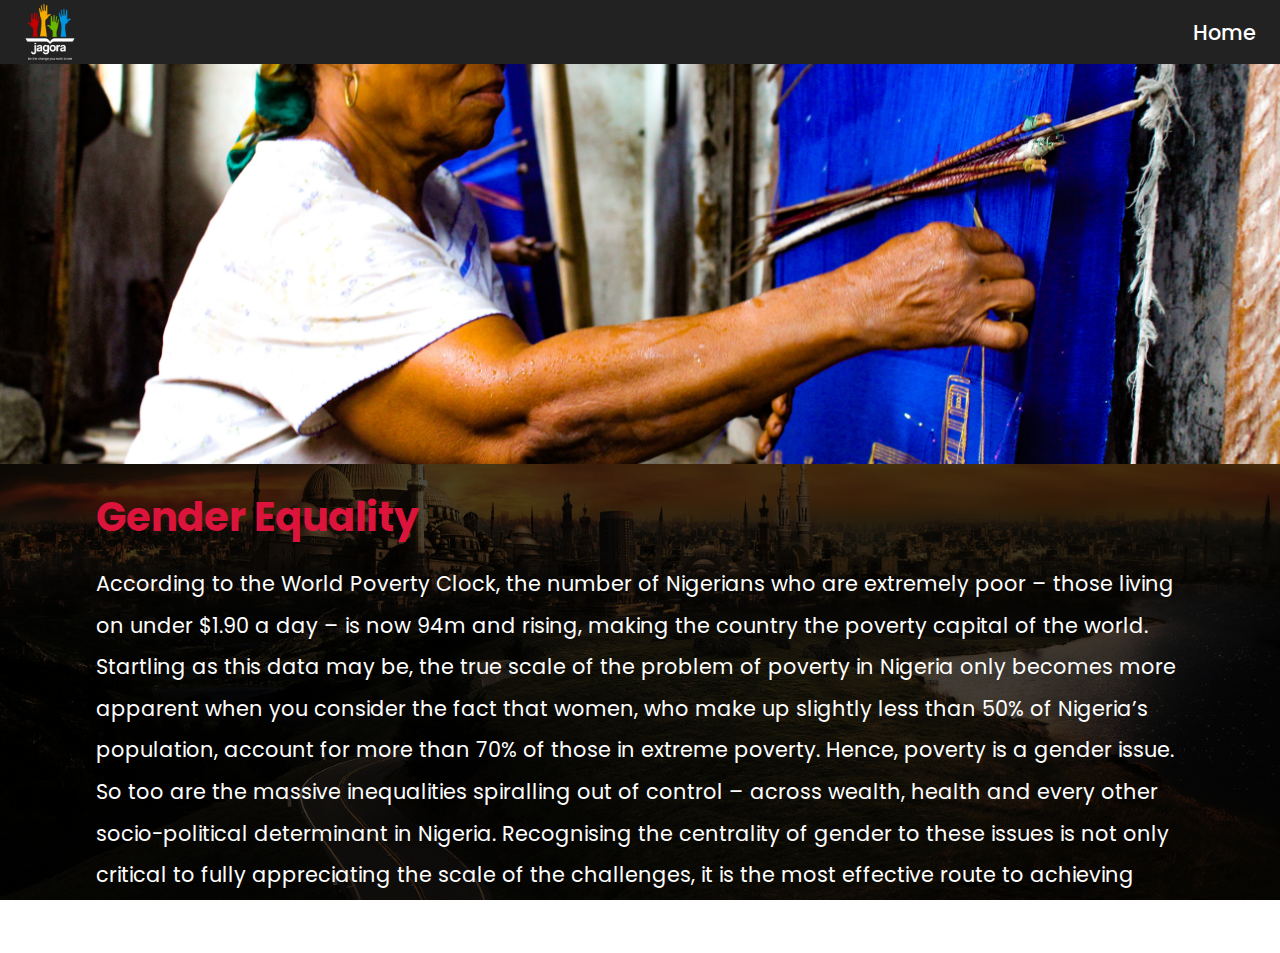
<file: read_more_gender_equality.html>
<?php
// Initialize the session
session_start();

// Check if the user is logged in, if not then redirect him to login page
if (!isset($_SESSION["loggedin"]) || $_SESSION["loggedin"] !== true) {
  header("location: login.php");
  exit;
}
?>

<!DOCTYPE html>
<html lang="en">
	<head>
		<meta charset="UTF-8" />
		<meta http-equiv="X-UA-Compatible" content="IE=edge" />
		<meta name="viewport" content="width=device-width, initial-scale=1.0" />
		<link rel="shortcut icon" href="./src/img/Jagora.png" type="image/x-icon" />
		<link
			href="https://fonts.googleapis.com/css2?family=Poppins:ital,wght@0,400;0,500;0,600;0,700;1,300&display=swap"
			rel="stylesheet"
		/>
		<link
			href="https://fonts.googleapis.com/css2?family=Quicksand:wght@300;400;500;600;700&display=swap"
			rel="stylesheet"
		/>
		<link rel="stylesheet" href="./src/css/style.css" />
		<link rel="stylesheet" href="./src/css/read-more-pages.css" />
		<script defer src="./src/script.js"></script>
		<title>Jagora || Gender Equality</title>
	</head>

	<body>
		<div class="menu-links">
			<ul>
				<li><a href="index.html">Home</a></li>
				<li><a href="index.html">About</a></li>
				<li><a href="index.html">Contact</a></li>
			</ul>
		</div>
		<nav>
			<div class="logo">
				<img src="./src/img/Jagora.png" />
			</div>
			<ul class="nav-links">
				<li><a href="index.html">Home</a></li>
			</ul>
			<div class="menu">
				<div class="hamburger"></div>
			</div>
			<div class="menu-close-btn">&times;</div>
		</nav>

		<section>
			<div class="img-section">
				<img src="./src/img/woman-4-gender-pic.jpg" alt="" />
			</div>
			<main>
				<h1>Gender Equality</h1>
				<p>
					According to the World Poverty Clock, the number of Nigerians who are extremely
					poor – those living on under $1.90 a day – is now 94m and rising, making the
					country the poverty capital of the world. Startling as this data may be, the
					true scale of the problem of poverty in Nigeria only becomes more apparent when
					you consider the fact that women, who make up slightly less than 50% of
					Nigeria’s population, account for more than 70% of those in extreme poverty.
					Hence, poverty is a gender issue. So too are the massive inequalities spiralling
					out of control – across wealth, health and every other socio-political
					determinant in Nigeria. Recognising the centrality of gender to these issues is
					not only critical to fully appreciating the scale of the challenges, it is the
					most effective route to achieving shared progress and prosperity in Africa’s
					most populous country.
				</p>
			</main>
		</section>
	</body>
</html>
</file>
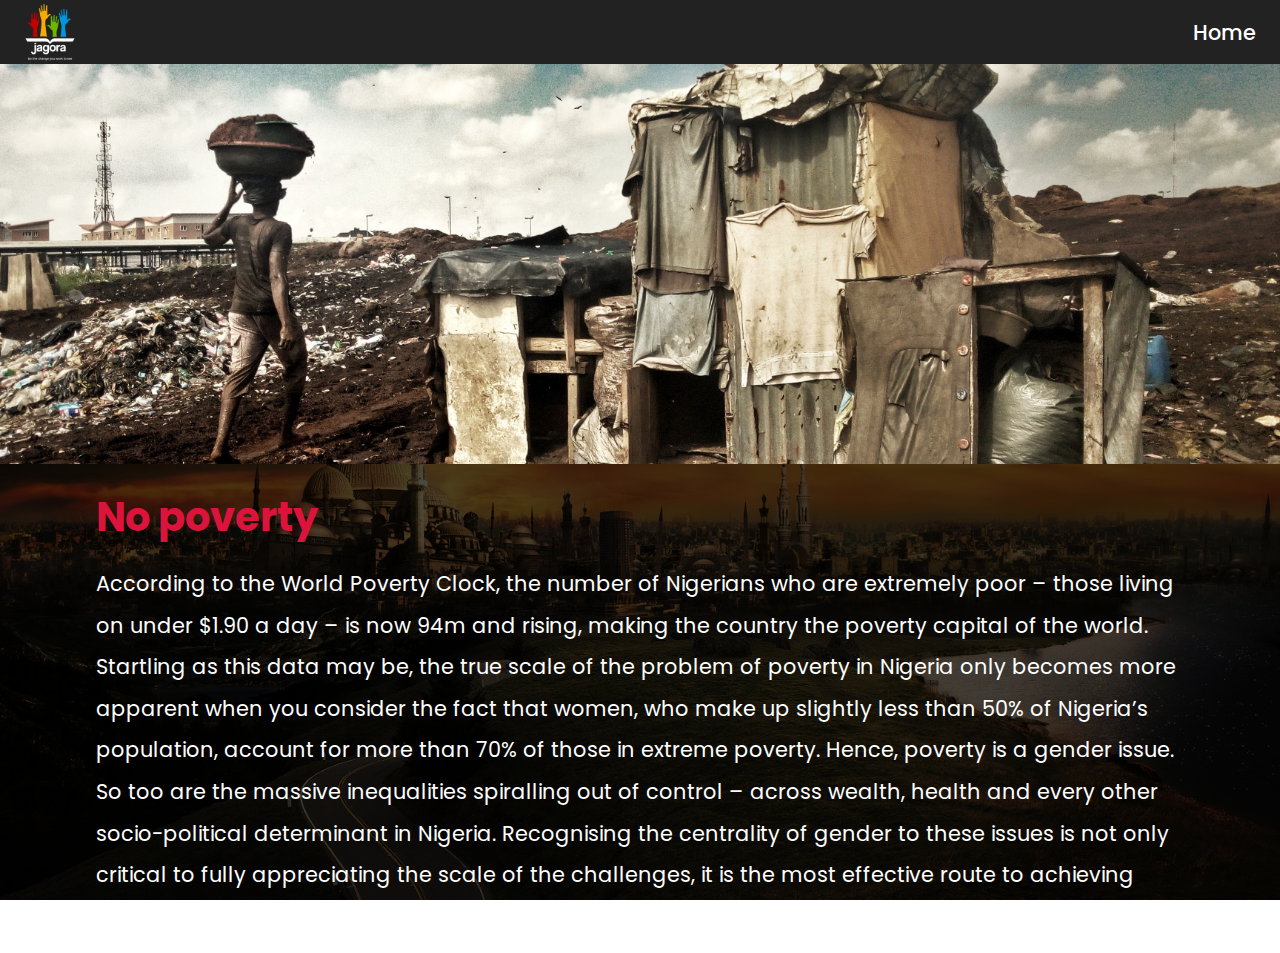
<file: read_more_no_poverty.html>
<?php
// Initialize the session
session_start();

// Check if the user is logged in, if not then redirect him to login page
if (!isset($_SESSION["loggedin"]) || $_SESSION["loggedin"] !== true) {
  header("location: login.php");
  exit;
}
?>

<!DOCTYPE html>
<html lang="en">
	<head>
		<meta charset="UTF-8" />
		<meta http-equiv="X-UA-Compatible" content="IE=edge" />
		<meta name="viewport" content="width=device-width, initial-scale=1.0" />
		<link rel="shortcut icon" href="./src/img/Jagora.png" type="image/x-icon" />
		<link
			href="https://fonts.googleapis.com/css2?family=Poppins:ital,wght@0,400;0,500;0,600;0,700;1,300&display=swap"
			rel="stylesheet"
		/>
		<link
			href="https://fonts.googleapis.com/css2?family=Quicksand:wght@300;400;500;600;700&display=swap"
			rel="stylesheet"
		/>

		<link rel="stylesheet" href="./src/css/style.css" />
		<link rel="stylesheet" href="./src/css/read-more-pages.css" />
		<script defer src="./src/script.js"></script>
		<title>Jagora || No Poverty</title>
	</head>

	<body>
		<div class="menu-links">
			<ul>
				<li><a href="index.html">Home</a></li>
				<li><a href="index.html">About</a></li>
				<li><a href="index.html">Contact</a></li>
			</ul>
		</div>
		<nav>
			<div class="logo">
				<img src="./src/img/Jagora.png" />
			</div>
			<ul class="nav-links">
				<li><a href="index.html">Home</a></li>
			</ul>
			<div class="menu">
				<div class="hamburger"></div>
			</div>
			<div class="menu-close-btn">&times;</div>
		</nav>

		<section>
			<div class="img-section">
				<img src="./src/img/poverty-pic.jpg" alt="" />
			</div>
			<main>
				<h1>No poverty</h1>
				<p>
					According to the World Poverty Clock, the number of Nigerians who are extremely
					poor – those living on under $1.90 a day – is now 94m and rising, making the
					country the poverty capital of the world. Startling as this data may be, the
					true scale of the problem of poverty in Nigeria only becomes more apparent when
					you consider the fact that women, who make up slightly less than 50% of
					Nigeria’s population, account for more than 70% of those in extreme poverty.
					Hence, poverty is a gender issue. So too are the massive inequalities spiralling
					out of control – across wealth, health and every other socio-political
					determinant in Nigeria. Recognising the centrality of gender to these issues is
					not only critical to fully appreciating the scale of the challenges, it is the
					most effective route to achieving shared progress and prosperity in Africa’s
					most populous country.
				</p>
			</main>
		</section>
	</body>
</html>
</file>
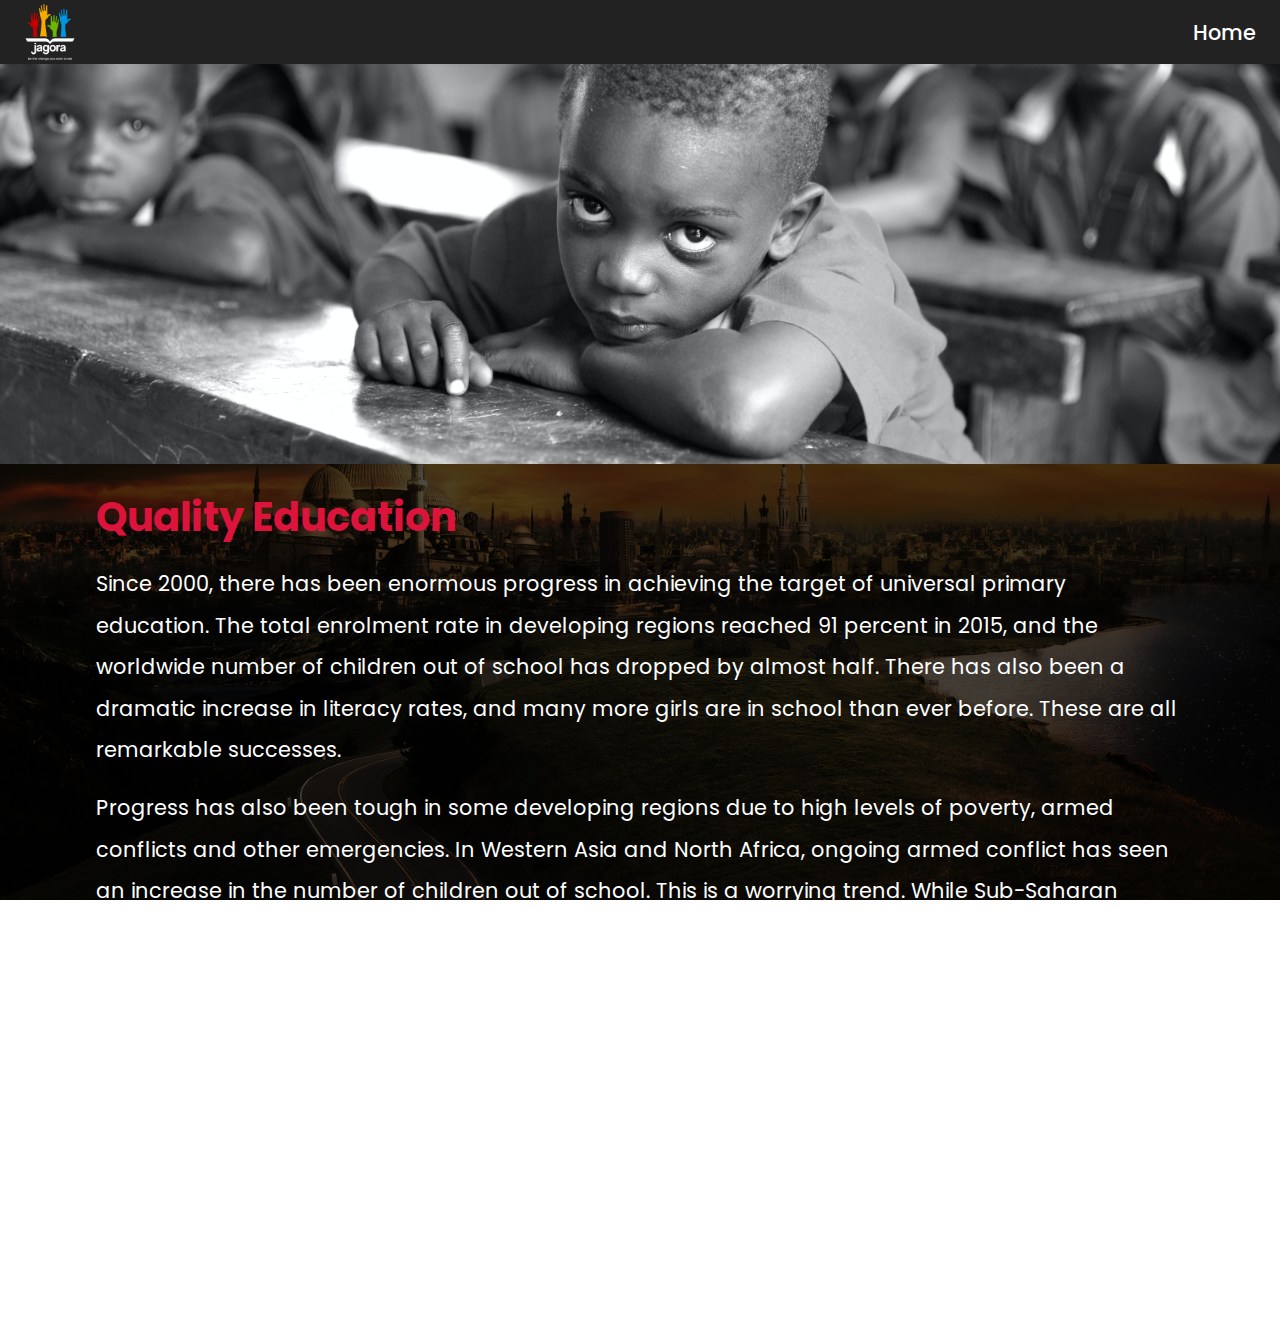
<file: read_more_quality_education.html>
<?php
// Initialize the session
session_start();

// Check if the user is logged in, if not then redirect him to login page
if (!isset($_SESSION["loggedin"]) || $_SESSION["loggedin"] !== true) {
  header("location: login.php");
  exit;
}
?>

<!DOCTYPE html>
<html lang="en">
	<head>
		<meta charset="UTF-8" />
		<meta http-equiv="X-UA-Compatible" content="IE=edge" />
		<meta name="viewport" content="width=device-width, initial-scale=1.0" />
		<link rel="shortcut icon" href="./src/img/Jagora.png" type="image/x-icon" />
		<link
			href="https://fonts.googleapis.com/css2?family=Poppins:ital,wght@0,400;0,500;0,600;0,700;1,300&display=swap"
			rel="stylesheet"
		/>
		<link
			href="https://fonts.googleapis.com/css2?family=Quicksand:wght@300;400;500;600;700&display=swap"
			rel="stylesheet"
		/>

		<link rel="stylesheet" href="./src/css/style.css" />
		<link rel="stylesheet" href="./src/css/read-more-pages.css" />
		<script defer src="./src/script.js"></script>
		<title>Jagora || Quality Education</title>
	</head>

	<body>
		<div class="menu-links">
			<ul>
				<li><a href="index.html">Home</a></li>
				<li><a href="index.html">About</a></li>
				<li><a href="index.html">Contact</a></li>
			</ul>
		</div>
		<nav>
			<div class="logo">
				<img src="./src/img/Jagora.png" />
			</div>
			<ul class="nav-links">
				<li><a href="index.html">Home</a></li>
			</ul>
			<div class="menu">
				<div class="hamburger"></div>
			</div>
			<div class="menu-close-btn">&times;</div>
		</nav>

		<section>
			<div class="img-section">
				<img src="./src/img/poor-education-pic.jpg" alt="" />
			</div>
			<main>
				<h1>Quality Education</h1>
				<p>
					Since 2000, there has been enormous progress in achieving the target of
					universal primary education. The total enrolment rate in developing regions
					reached 91 percent in 2015, and the worldwide number of children out of school
					has dropped by almost half. There has also been a dramatic increase in literacy
					rates, and many more girls are in school than ever before. These are all
					remarkable successes.
				</p>
				<p>
					Progress has also been tough in some developing regions due to high levels of
					poverty, armed conflicts and other emergencies. In Western Asia and North
					Africa, ongoing armed conflict has seen an increase in the number of children
					out of school. This is a worrying trend. While Sub-Saharan Africa made the
					greatest progress in primary school enrolment among all developing regions –
					from 52 percent in 1990, up to 78 percent in 2012 – large disparities still
					remain. Children from the poorest households are up to four times more likely to
					be out of school than those of the richest households. Disparities between rural
					and urban areas also remain high.
				</p>
				<p>
					Achieving inclusive and quality education for all reaffirms the belief that
					education is one of the most powerful and proven vehicles for sustainable
					development. This goal ensures that all girls and boys complete free primary and
					secondary schooling by 2030. It also aims to provide equal access to affordable
					vocational training, to eliminate gender and wealth disparities, and achieve
					universal access to a quality higher education.
				</p>
			</main>
		</section>
	</body>
</html>
</file>
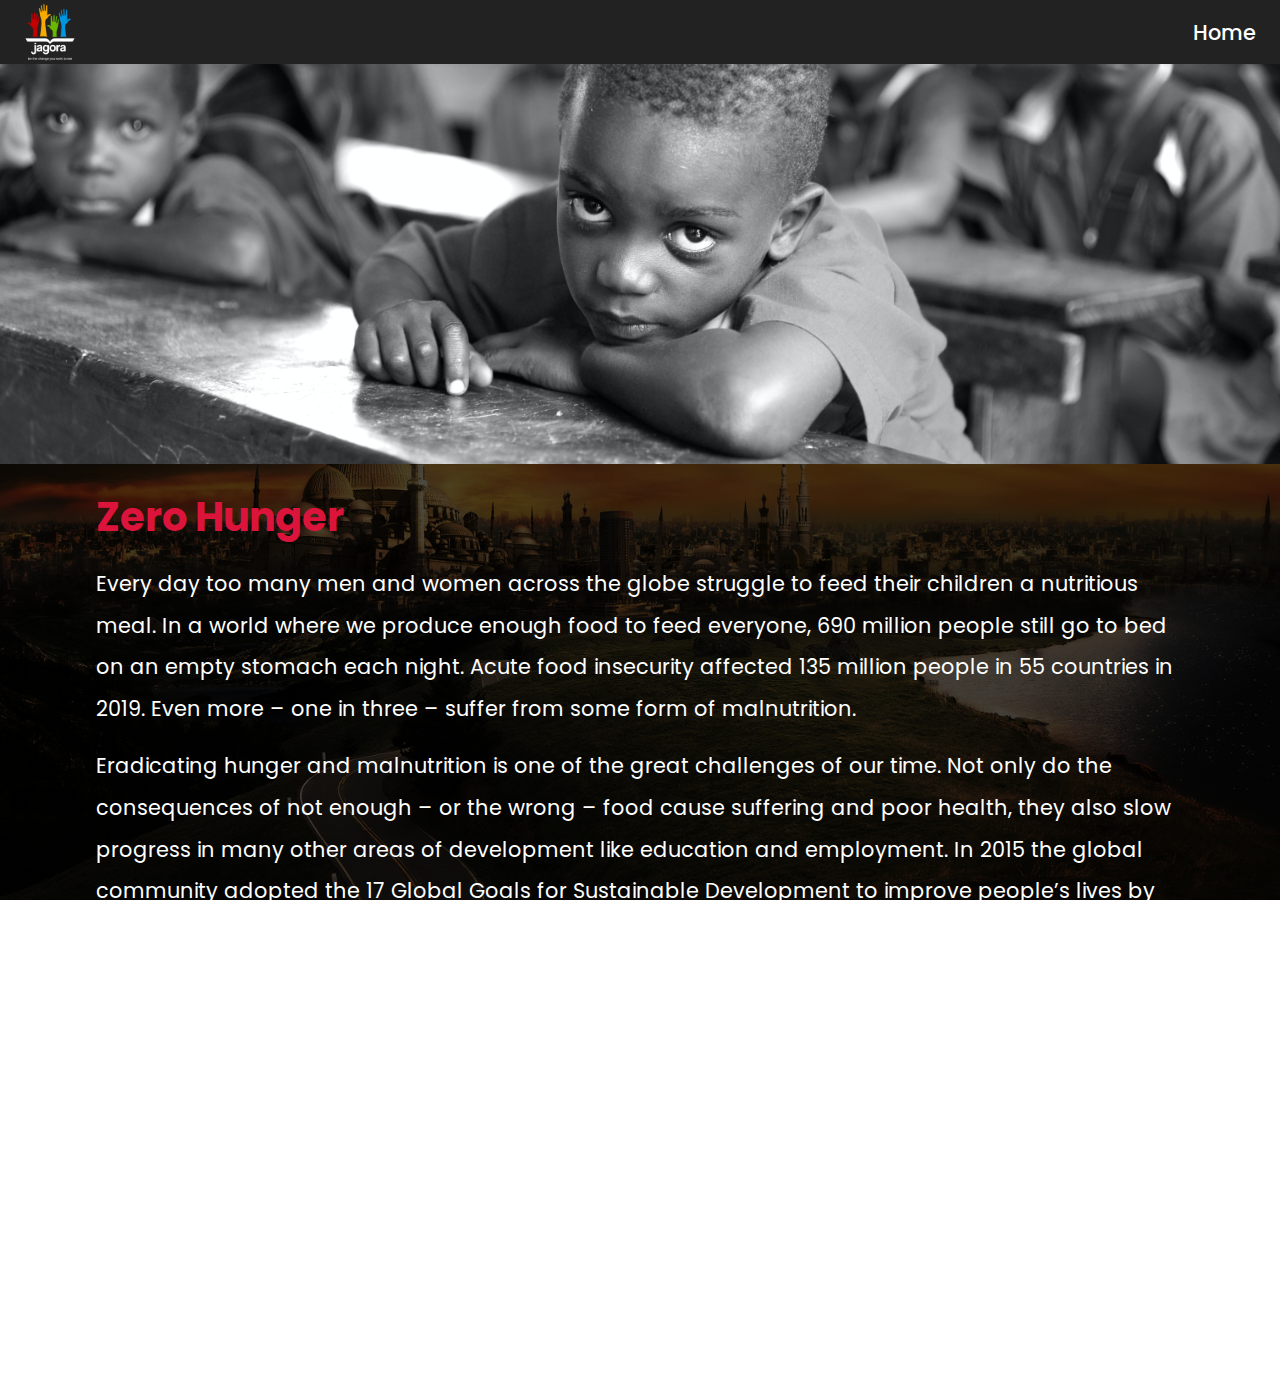
<file: read_more_zero_hunger.html>
<?php
// Initialize the session
session_start();

// Check if the user is logged in, if not then redirect him to login page
if (!isset($_SESSION["loggedin"]) || $_SESSION["loggedin"] !== true) {
  header("location: login.php");
  exit;
}
?>

<!DOCTYPE html>
<html lang="en">
	<head>
		<meta charset="UTF-8" />
		<meta http-equiv="X-UA-Compatible" content="IE=edge" />
		<meta name="viewport" content="width=device-width, initial-scale=1.0" />
		<link rel="shortcut icon" href="./src/img/Jagora.png" type="image/x-icon" />
		<link
			href="https://fonts.googleapis.com/css2?family=Poppins:ital,wght@0,400;0,500;0,600;0,700;1,300&display=swap"
			rel="stylesheet"
		/>
		<link
			href="https://fonts.googleapis.com/css2?family=Quicksand:wght@300;400;500;600;700&display=swap"
			rel="stylesheet"
		/>

		<link rel="stylesheet" href="./src/css/style.css" />
		<link rel="stylesheet" href="./src/css/read-more-pages.css" />
		<script defer src="./src/script.js"></script>
		<title>Jagora || Zero Hunger</title>
	</head>

	<body>
		<div class="menu-links">
			<ul>
				<li><a href="index.html">Home</a></li>
				<li><a href="index.html">About</a></li>
				<li><a href="index.html">Contact</a></li>
			</ul>
		</div>
		<nav>
			<div class="logo">
				<img src="./src/img/Jagora.png" />
			</div>
			<ul class="nav-links">
				<li><a href="index.html">Home</a></li>
			</ul>
			<div class="menu">
				<div class="hamburger"></div>
			</div>
			<div class="menu-close-btn">&times;</div>
		</nav>

		<section>
			<div class="img-section">
				<img src="./src/img/poor-education-pic.jpg" alt="" />
			</div>
			<main>
				<h1>Zero Hunger</h1>
				<p>
					Every day too many men and women across the globe struggle to feed their
					children a nutritious meal. In a world where we produce enough food to feed
					everyone, 690 million people still go to bed on an empty stomach each night.
					Acute food insecurity affected 135 million people in 55 countries in 2019. Even
					more – one in three – suffer from some form of malnutrition.
				</p>
				<p>
					Eradicating hunger and malnutrition is one of the great challenges of our time.
					Not only do the consequences of not enough – or the wrong – food cause suffering
					and poor health, they also slow progress in many other areas of development like
					education and employment. In 2015 the global community adopted the 17 Global
					Goals for Sustainable Development to improve people’s lives by 2030. Goal 2 –
					Zero Hunger – pledges to end hunger, achieve food security, improve nutrition
					and promote sustainable agriculture, and is the priority of the World Food
					Programme. Every day, WFP and its partners work to bring us closer to a zero
					hunger world. With our humanitarian food assistance, we provide nutritious food
					to those in urgent need. Meanwhile our complementary programmes address the root
					causes of hunger, building the resilience of communities, so we don’t need to
					keep saving the same lives each year The world has made great progress in
					reducing hunger: there are 300 million fewer hungry people than in 1990-92,
					despite a 1.9 billion increase in the world’s population. But there is still a
					long way to go, and no one organization can achieve Zero Hunger if it works
					alone. If we want to see a world free of hunger by 2030, governments, citizens,
					civil society organizations and the private sector must collaborate to invest,
					innovate and create lasting solutions.
				</p>
			</main>
		</section>
	</body>
</html>
</file>
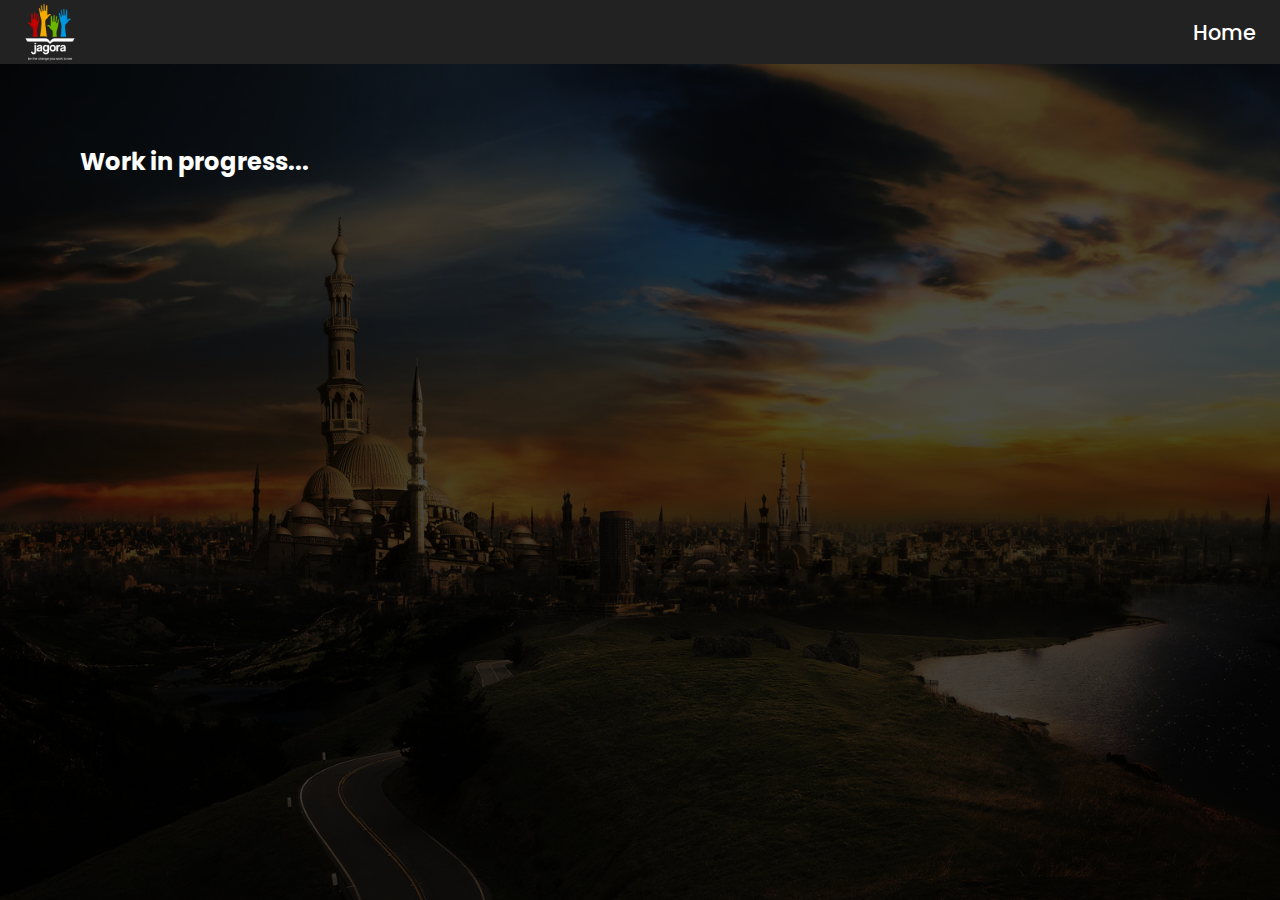
<file: work_in_progress.html>
<?php
// Initialize the session
session_start();

// Check if the user is logged in, if not then redirect him to login page
if (!isset($_SESSION["loggedin"]) || $_SESSION["loggedin"] !== true) {
  header("location: login.php");
  exit;
}
?>

<!DOCTYPE html>
<html lang="en">
	<head>
		<meta charset="UTF-8" />
		<meta http-equiv="X-UA-Compatible" content="IE=edge" />
		<meta name="viewport" content="width=device-width, initial-scale=1.0" />
		<link rel="shortcut icon" href="./src/img/Jagora.png" type="image/x-icon" />
		<link
			href="https://fonts.googleapis.com/css2?family=Poppins:ital,wght@0,400;0,500;0,600;0,700;1,300&display=swap"
			rel="stylesheet"
		/>
		<link
			href="https://fonts.googleapis.com/css2?family=Quicksand:wght@300;400;500;600;700&display=swap"
			rel="stylesheet"
		/>

		<link rel="stylesheet" href="./src/css/style.css" />
		<script defer src="./src/script.js"></script>
		<title>Jagora || No Poverty</title>
	</head>

	<body>
		<div class="menu-links">
			<ul>
				<li><a href="index.html">Home</a></li>
				<li><a href="index.html">About</a></li>
				<li><a href="index.html">Contact</a></li>
			</ul>
		</div>
		<nav>
			<div class="logo">
				<img src="./src/img/Jagora.png" />
			</div>
			<ul class="nav-links">
				<li><a href="index.html">Home</a></li>
			</ul>
			<div class="menu">
				<div class="hamburger"></div>
			</div>
			<div class="menu-close-btn">&times;</div>
		</nav>

		<section class="in-progress">
			<h2>Work in progress...</h2>
		</section>
	</body>
</html>
</file>
<file: src/css/style.css>
*,
*::before,
*::after {
	margin: 0;
	padding: 0;
	box-sizing: border-box;
	scroll-behavior: smooth;
}

body {
	background-image: linear-gradient(
			to right bottom,
			rgba(0, 0, 0, 0.7),
			rgba(0, 0, 0, 0.7)
		),
		url('../img/background.jpg');
	background-repeat: no-repeat;
	background-size: cover;
	background-position: center;
	background-attachment: fixed;
	font-family: 'Poppins', sans-serif;
	font-weight: 400;
	z-index: 1;
	color: #fff;
	position: relative;
	overflow-x: hidden;
}

nav {
	display: flex;
	height: 4rem;
	justify-content: space-between;
	align-items: center;
	margin: 0rem;
	z-index: 2;
	position: sticky;
	top: 0;
	background-color: rgb(34, 34, 34);
}

nav ul {
	display: flex;
	list-style: none;
	position: relative;
}

nav ul a {
	color: #fff;
	text-decoration: none;
	font-size: 1.3rem;
	font-weight: 500;
	position: relative;
}

nav ul a::after {
	display: block;
	content: '';
	position: absolute;
	height: 3px;
	bottom: 0;
	left: 0;
	right: 0;
	background-color: #fff;
	transform-origin: left;
	transition: 200ms ease;
	transform: scaleX(0);
}

nav > ul > li > a:hover::after {
	transform: scaleX(1);
}

nav ul li {
	margin: 0 1.5rem;
}

nav .logo {
	width: 100px;
	height: 100px;
}

nav .logo img {
	width: 100%;
	height: 100%;
}

section {
	margin: 5rem;
}

.login-options {
	display: flex;
	flex-direction: column;
	position: absolute;
	top: 2rem;
	right: 0;
	/* border-radius: 5px; */
	width: fit-content;
	transform: translateX(300px);
	background-color: rgb(34, 34, 34);
	padding: 0.5rem 0;
	transition: transform 200ms ease-out;
	z-index: -1;
}

.login-options li {
	padding: 0.4rem 0;
	text-align: center;
}

.login-options a {
	font-size: 1rem;
}

#login-link a span {
	display: inline-block;
	color: #b1ce2e;
	transform: rotate(90deg);
	font-size: 1.3rem;
	font-weight: 600;
	transition: transform 500ms ease;
}

main .goals {
	margin: 5rem auto;
	width: 500px;
	display: grid;
	grid-template-columns: repeat(2, minmax(150px, 1fr));
	grid-template-rows: auto;
	grid-gap: 1rem;
}

main .goals img {
	width: 100%;
	transition: transform, opacity, 500ms ease;
	z-index: 0;
}

main .goals > div {
	position: relative;
}

main .goals button {
	position: absolute;
	bottom: 4%;
	right: 0%;
	padding: 0.5rem;
	border: none;
	background: rgba(255, 255, 255, 0.371);
	outline: none;
	color: #000;
	font-size: 1rem;
	cursor: pointer;
	z-index: 1;
}

main .goals a:hover > button {
	background: rgba(255, 255, 255, 0.926);
}

main .goals img:hover {
	transform: scale(1.05);
}

main .goals a:hover + img {
	opacity: 0.3;
}

#about {
	margin-bottom: 0;
}

#about > h2 {
	font-size: 3rem;
	font-family: serif;
	margin-bottom: 2.5rem;
	text-align: center;
}

#about p {
	font-size: 1.2rem;
	font-family: -apple-system, BlinkMacSystemFont, 'Segoe UI', Roboto, Oxygen, Ubuntu,
		Cantarell, 'Open Sans', 'Helvetica Neue', sans-serif;
	line-height: 2.5rem;
	width: 100%;
	margin: auto;
	text-align: left;
}

#about > img {
	width: 50%;
	margin: auto;
	display: block;
}

section > h1 {
	position: relative;
	font-size: 3rem;
	font-weight: 400;
	margin-bottom: 2.5rem;
}

section > h1::before {
	content: '';
	display: block;
	background: rgb(126, 49, 49);
	position: absolute;
	bottom: 0;
	left: 0;
	width: 30px;
	height: 10px;
}

#contact {
	margin-top: 0;
}

#contact p {
	font-size: 6rem;
	text-align: center;
	color: rgb(204, 58, 58);
}

.menu {
	display: none;
	width: 25px;
	height: 23px;
	cursor: pointer;
	position: relative;
}
.menu .hamburger {
	width: 100%;
	height: 3px;
	background-color: #fff;
	position: absolute;
	display: flex;
	justify-content: center;
	align-items: center;
	border-radius: 5px;
}
.menu .hamburger::before,
.menu .hamburger::after {
	display: block;
	content: '';
	position: absolute;
	width: 100%;
	height: 3px;
	background-color: #fff;
	top: 10px;
	border-radius: 5px;
}
.menu .hamburger::after {
	top: 20px;
}
.menu-links {
	display: none;
}
.menu-close-btn {
	display: none;
	font-size: 2rem;
}

.nav-bottom {
	display: none;
	z-index: 1;
}

@media (max-width: 750px) {
	body {
		padding-bottom: 3rem;
		overflow-x: hidden;
	}
	.menu,
	.menu-close-btn {
		display: block;
		position: absolute;
		right: 1rem;
		z-index: 2;
		transition: 400ms ease;
	}
	.menu-close-btn {
		cursor: pointer;
		transform: scale(0);
	}
	nav ul {
		display: none;
	}
	nav {
		margin: 0;
	}
	main .goals {
		max-width: 90%;
		margin: 4rem auto 2rem auto;
		display: grid;
		grid-template-columns: repeat(2, minmax(100px, 1fr));
		grid-template-rows: auto;
		grid-gap: 1rem;
	}

	main section {
		margin: 0.5rem;
		margin-bottom: 3rem;
	}
	#about p {
		font-size: 1.1rem;
		line-height: 1.7rem;
		width: 100%;
	}
	.menu-links {
		display: flex;
		position: fixed;
		width: 100vw;
		height: fit-content;
		top: 0;
		right: 0;
		left: 0;
		background-color: #303030;
		z-index: 2;
		justify-content: center;
		transform: translateY(-50vh);
		transition: 500ms ease;
	}
	.menu-links ul {
		list-style: none;
		text-align: center;
		margin-top: 0.7rem;
		width: 100%;
	}
	.menu-links ul li {
		padding: 0.5rem;
		border-bottom: 1px solid #eee;
	}
	.menu-links ul a {
		color: #fff;
		text-decoration: none;
		font-size: 1.1rem;
	}
	section > h1 {
		font-size: 2rem;
		margin-bottom: 1.5rem;
	}
	#about > h2 {
		font-size: 2.3rem;
		font-family: serif;
		margin-bottom: 1.5rem;
		text-align: center;
	}
	section > h1::before {
		height: 6px;
	}
	#about > img {
		width: 60%;
	}
	.nav-bottom {
		width: 100%;
		background-color: #303030;
		display: flex;
		justify-content: space-between;
		align-items: center;
		padding: 0.5rem 0;
		position: fixed;
		bottom: 0;
		border-top: 1px solid #fff;
	}
	.nav-bottom a {
		margin: auto;
		cursor: pointer;
	}
	.nav-buttom a:hover {
		opacity: 0.1;
	}
	.login-options {
		display: none;
	}
	.in-progress {
		margin: 0 0.5rem;
		color: crimson;
		font-size: 1.5rem;
	}
}
</file>
<file: src/css/read-more-pages.css>
*,
*::before,
*::after {
	margin: 0;
	padding: 0;
	box-sizing: border-box;
}

.img-section {
	margin: 0;
}

img {
	width: 100vw;
	height: 400px;
	object-fit: cover;
}

section {
	width: 100vw;
	margin: 0 auto;
}

h1 {
	font-size: 2.5rem;
	color: crimson;
	padding: 0 6rem;
}

p {
	padding: 0 6rem;
	margin: 1rem 0;
	line-height: 2;
	font-size: 1.3rem;
}

section main {
	margin: 1rem 0;
}

@media only screen and (max-width: 750px) {
	img {
		height: 300px;
	}
	h1 {
		font-size: 2.5rem;
		color: crimson;
		padding: 0 0.5rem;
	}
	p {
		font-size: 1.1rem;
		padding: 0 0.5rem;
		line-height: 2;
	}
}
</file>
